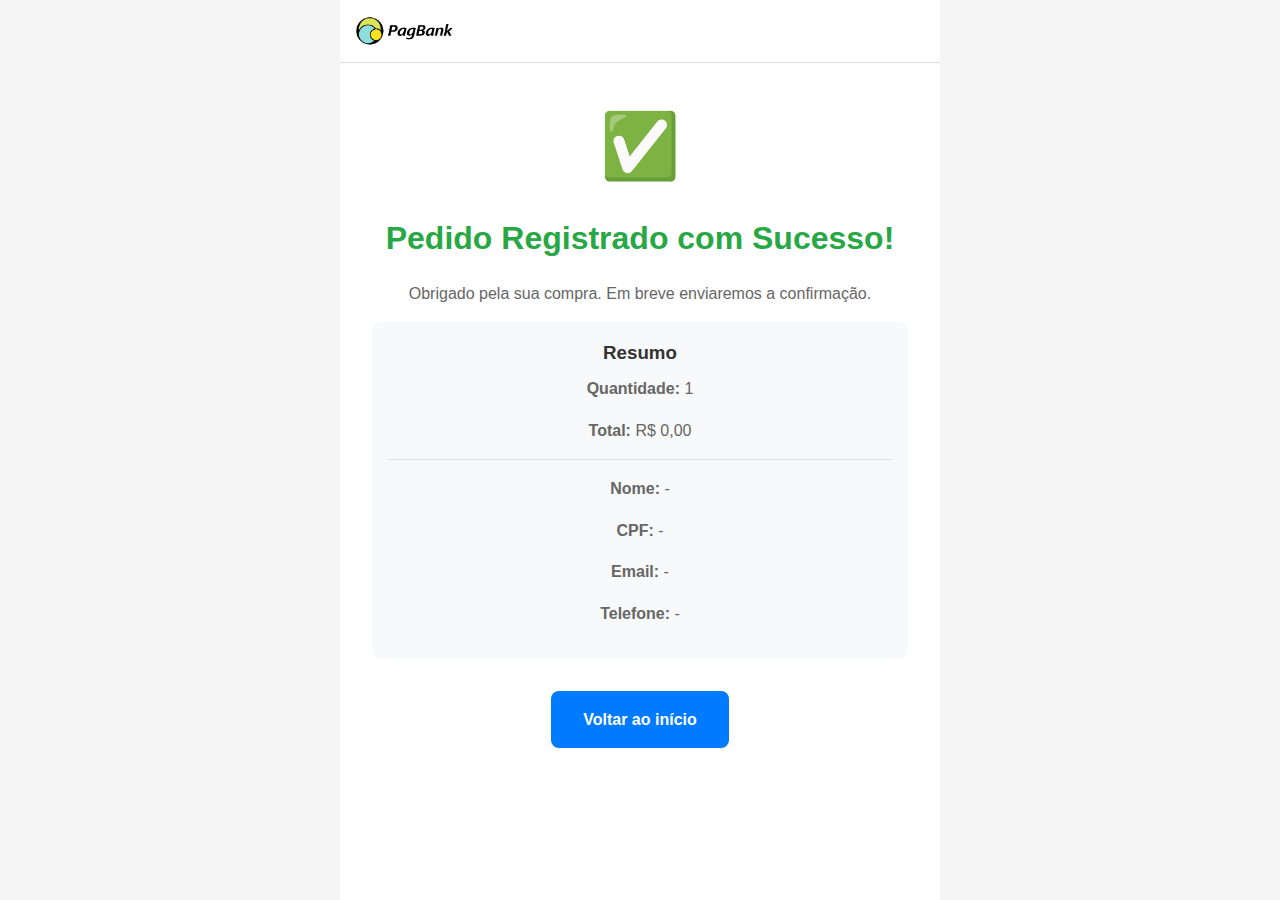
<file: checkout/confirmacao.html>
<!DOCTYPE html>
<html lang="pt-BR">
<head>
  <meta charset="UTF-8">
  <meta name="viewport" content="width=device-width, initial-scale=1.0">
  <title>Confirmação do Pedido</title>
  <link rel="stylesheet" href="css/checkout.css">
  <script src="js/utm-tracker.js"></script>
</head>
<body>
  <div class="wrap">
    <div class="topbar">
      <img src="images/logo3.png" alt="Logo" class="logo">
    </div>

    <div class="content confirmacao">
      <div class="icone">✅</div>
      <h1>Pedido Registrado com Sucesso!</h1>
      <p>Obrigado pela sua compra. Em breve enviaremos a confirmação.</p>

      <div class="resumo-pedido" id="resumo"></div>

      <a href="index.html" class="btn-voltar">Voltar ao início</a>
    </div>
  </div>

  <script>
    (function(){
      const success = JSON.parse(localStorage.getItem('payment_success') || '{}');
      const cliente = success.cliente || JSON.parse(localStorage.getItem('cliente') || '{}');
      const qtd = success.qtd || Number(localStorage.getItem('checkout_quantidade') || 1);
      const total = success.total || Number(localStorage.getItem('checkout_total') || 0);

      const el = document.getElementById('resumo');
      el.innerHTML = `
        <h3>Resumo</h3>
        <p><b>Quantidade:</b> ${qtd}</p>
        <p><b>Total:</b> R$ ${Number(total).toFixed(2).replace('.', ',')}</p>
        <div class="divider"></div>
        <p><b>Nome:</b> ${cliente.nome || '-'}</p>
        <p><b>CPF:</b> ${cliente.cpf || '-'}</p>
        <p><b>Email:</b> ${cliente.email || '-'}</p>
        <p><b>Telefone:</b> ${cliente.telefone || '-'}</p>
      `;
    })();
  </script>
</body>
</html>
</file>
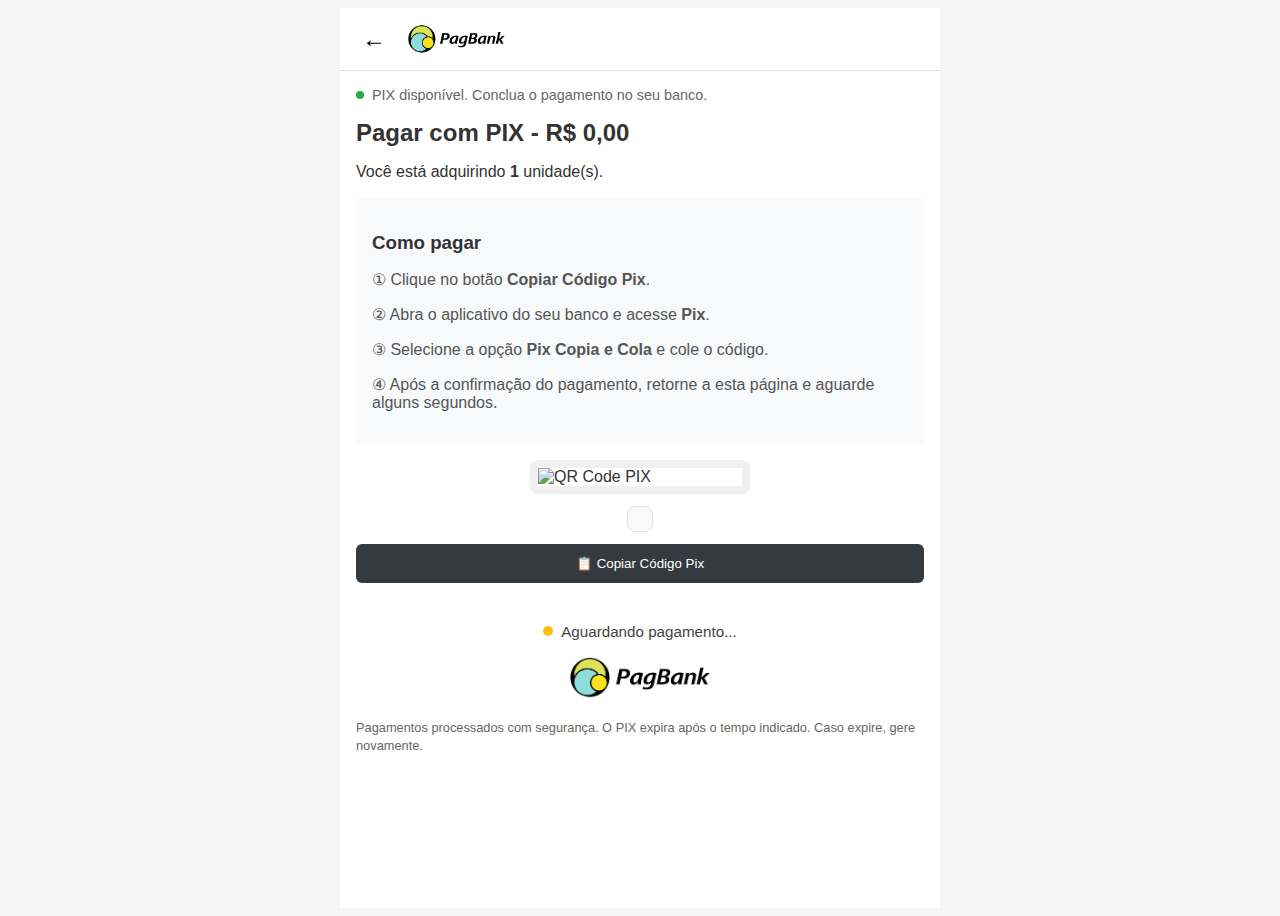
<file: checkout/pagamento.html>
<!DOCTYPE html>
<html lang="pt-BR">
<head>
  <meta charset="UTF-8">
  <meta name="viewport" content="width=device-width, initial-scale=1.0">
  <title>Pagamento via PIX</title>
  <link rel="stylesheet" href="css/pagamento.css">
  <script src="js/utm-tracker.js"></script>
</head>
<body>
  <div class="wrap">
    <div class="topbar">
      <button class="back" onclick="history.back()">←</button>
      <img src="images/logo3.png" alt="Logo" class="logo">
    </div>

    <div class="content">
      <div class="status">
        <span class="pil"></span>
        <span>PIX disponível. Conclua o pagamento no seu banco.</span>
      </div>

      <h1 class="title">Pagar com PIX - <span id="valor">R$ 0,00</span></h1>
      <p>Você está adquirindo <b id="quantidade">1</b> unidade(s).</p>

      <div class="steps">
        <div class="step">
          <h3>Como pagar</h3>
          <p>① Clique no botão <b>Copiar Código Pix</b>.</p>
          <p>② Abra o aplicativo do seu banco e acesse <b>Pix</b>.</p>
          <p>③ Selecione a opção <b>Pix Copia e Cola</b> e cole o código.</p>
          <p>④ Após a confirmação do pagamento, retorne a esta página e aguarde alguns segundos.</p>
        </div>
      </div>

      <div class="qr">
        <img id="qrcode" alt="QR Code PIX" />
        <div id="pixCodeBox" class="pix-code"></div>
        <button id="btnCopiar" class="copy">📋 Copiar Código Pix</button>
        <div id="timer" class="timer"></div>
        <div id="statusLine" class="status-line"><span class="status-dot"></span><span id="statusText">Aguardando pagamento...</span></div>
      </div>

      <div class="logos">
        <img src="images/logo3.png" alt="Meios de pagamento" onerror="this.style.display='none'">
      </div>

      <div class="legal">
        Pagamentos processados com segurança. O PIX expira após o tempo indicado. Caso expire, gere novamente.
      </div>
    </div>
  </div>

  <div id="toast" class="toast">Código PIX copiado!</div>

  <script src="js/pagamento.js"></script>
</body>
</html>
</file>
<file: checkout/css/checkout.css>
* {
  margin: 0;
  padding: 0;
  box-sizing: border-box;
}

body {
  font-family: -apple-system, BlinkMacSystemFont, 'Segoe UI', Roboto, Oxygen, Ubuntu, Cantarell, sans-serif;
  background-color: #f5f5f5;
  color: #333;
  line-height: 1.6;
}

.wrap {
  max-width: 600px;
  margin: 0 auto;
  background: white;
  min-height: 100vh;
}

.topbar {
  display: flex;
  align-items: center;
  padding: 1rem;
  background: white;
  border-bottom: 1px solid #e0e0e0;
}

.back {
  background: none;
  border: none;
  font-size: 1.5rem;
  cursor: pointer;
  margin-right: 1rem;
}

.logo {
  height: 30px;
}

.banner {
  width: 100%;
  height: auto;
}

.content {
  padding: 1rem;
}

.resumo-pedido {
  background: #f8f9fa;
  padding: 1rem;
  border-radius: 8px;
  margin-bottom: 1rem;
}

.resumo-pedido h3 {
  margin-bottom: 0.5rem;
  color: #333;
}

.resumo-item {
  display: flex;
  justify-content: space-between;
  font-weight: bold;
  color: #28a745;
}

.crumbs {
  font-size: 0.9rem;
  color: #666;
  margin-bottom: 1rem;
}

.crumbs a {
  color: #007bff;
  text-decoration: none;
}

.crumbs .sep {
  margin: 0 0.5rem;
}

.section-title {
  font-size: 1.25rem;
  margin-bottom: 1rem;
  color: #333;
}

#formCheckout {
  display: flex;
  flex-direction: column;
  gap: 1rem;
  margin-bottom: 1rem;
}

.input {
  padding: 1rem;
  border: 1px solid #ddd;
  border-radius: 8px;
  font-size: 1rem;
}

.input:focus {
  outline: none;
  border-color: #007bff;
}

.sr-only {
  position: absolute;
  width: 1px;
  height: 1px;
  padding: 0;
  margin: -1px;
  overflow: hidden;
  clip: rect(0, 0, 0, 0);
  border: 0;
}

.divider {
  height: 1px;
  background: #e0e0e0;
  margin: 1rem 0;
}

.cookies {
  background: #fff3cd;
  border: 1px solid #ffeaa7;
  border-radius: 8px;
  padding: 1rem;
  margin-bottom: 1rem;
  font-size: 0.9rem;
}

.cookies a {
  color: #007bff;
  text-decoration: none;
}

.logos {
  text-align: center;
  margin: 1rem 0;
}

.logos img {
  max-width: 150px;
  height: auto;
}

.legal {
  font-size: 0.8rem;
  color: #666;
  line-height: 1.4;
  margin-bottom: 5rem;
}

.cta {
  position: fixed;
  bottom: 0;
  left: 0;
  right: 0;
  background: white;
  padding: 1rem;
  box-shadow: 0 -2px 10px rgba(0,0,0,0.1);
}

.btn {
  background: #28a745;
  color: white;
  border: none;
  padding: 1rem;
  border-radius: 8px;
  width: 100%;
  font-size: 1.1rem;
  font-weight: bold;
  cursor: pointer;
  transition: all 0.2s;
}

.btn:hover { background: #218838; }
.btn:active { transform: scale(0.98); }
.btn:disabled { background: #ccc; cursor: not-allowed; }

.confirmacao { text-align: center; padding: 2rem; }
.confirmacao .icone { font-size: 4rem; color: #28a745; margin-bottom: 1rem; }
.confirmacao h1 { color: #28a745; margin-bottom: 1rem; }
.confirmacao p { margin-bottom: 1rem; color: #666; }
.confirmacao .btn-voltar { background: #007bff; color: white; border: none; padding: 1rem 2rem; border-radius: 8px; font-size: 1rem; font-weight: bold; cursor: pointer; text-decoration: none; display: inline-block; margin-top: 1rem; }
.confirmacao .btn-voltar:hover { background: #0056b3; }

@media (max-width: 768px) {
  .wrap { margin: 0; }
}
</file>
<file: checkout/css/pagamento.css>
* { box-sizing: border-box; }
body { font-family: -apple-system, BlinkMacSystemFont, 'Segoe UI', Roboto, Oxygen, Ubuntu, Cantarell, sans-serif; background: #f5f5f5; color: #333; }
.wrap { max-width: 600px; margin: 0 auto; background: white; min-height: 100vh; }
.topbar { display: flex; align-items: center; padding: 1rem; background: white; border-bottom: 1px solid #e0e0e0; }
.back { background: none; border: none; font-size: 1.5rem; cursor: pointer; margin-right: 1rem; }
.logo { height: 30px; }
.content { padding: 1rem; }

.status { display: flex; align-items: center; gap: 0.5rem; font-size: 0.9rem; color: #666; }
.status .pil { width: 8px; height: 8px; border-radius: 50%; background: #28a745; }

.title { font-size: 1.5rem; margin: 1rem 0; }

.steps { display: flex; flex-direction: column; gap: 1rem; }
.step { background: #f8f9fa; padding: 1rem; border-radius: 8px; }
.step h3 { margin-bottom: 0.5rem; }
.step p { color: #555; }

.primary { background: #28a745; color: white; border: none; padding: 1rem; border-radius: 8px; width: 100%; font-size: 1rem; cursor: pointer; }
.secondary { background: #007bff; color: white; border: none; padding: 1rem; border-radius: 8px; width: 100%; font-size: 1rem; cursor: pointer; }

.qr { display: flex; flex-direction: column; align-items: center; gap: 0.75rem; margin: 1rem 0; }
.qr img { max-width: 220px; width: 100%; border: 8px solid #f0f0f0; border-radius: 8px; }
.pix-code { background: #f8f9fa; border: 1px solid #e0e0e0; border-radius: 8px; padding: 0.75rem; font-family: SFMono-Regular, Menlo, Monaco, Consolas, 'Liberation Mono', monospace; font-size: 0.9rem; word-break: break-all; }
.copy { background: #343a40; color: white; border: none; padding: 0.75rem; border-radius: 6px; width: 100%; cursor: pointer; }

.logos { text-align: center; margin: 1rem 0; }
.logos img { max-width: 140px; height: auto; }

.legal { font-size: 0.8rem; color: #666; line-height: 1.4; margin-bottom: 2rem; }

.toast { position: fixed; bottom: 1rem; left: 50%; transform: translateX(-50%); background: #212529; color: white; padding: 0.75rem 1rem; border-radius: 6px; box-shadow: 0 4px 16px rgba(0,0,0,0.3); display: none; }
.toast.show { display: block; }

.timer { font-size: 0.9rem; color: #444; text-align: center; margin-top: 0.5rem; }

.status-line { display: flex; align-items: center; gap: 0.5rem; font-size: 0.95rem; color: #444; margin-top: 0.5rem; }
.status-dot { width: 10px; height: 10px; border-radius: 50%; background: #ffc107; }
.status-paid { background: #28a745; }
.status-expired { background: #dc3545; }

@media (max-width: 768px) { .wrap { margin: 0; } }
</file>
